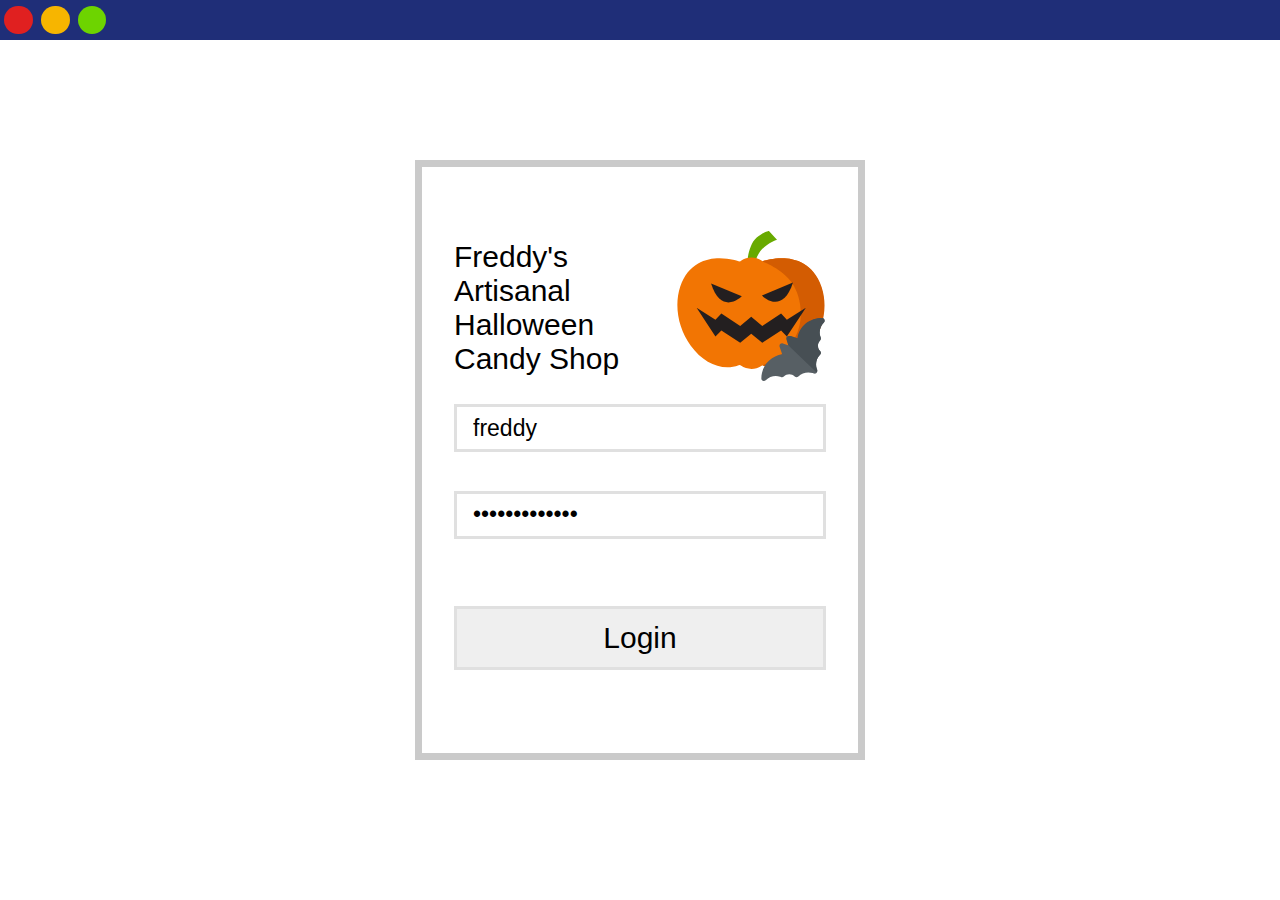
<file: index.html>
<!DOCTYPE html>
<html lang="en">
<head>
    <meta charset="UTF-8">
    <meta http-equiv="X-UA-Compatible" content="IE=edge">
    <meta name="viewport" content="width=device-width, initial-scale=1.0">
    <title>Welcome</title>
</head>
<body>
    <script>
        window.onload = function (){
            if(sessionStorage.getItem("access_token")){
                window.location = "./public/dashboard.html";
                window.location.href(`${window.location}`);
            } else {
                window.location = "./public/signin.html";
                window.location.href(`${window.location}`);
            }
            
        }
    </script>
</body>
</html>
</file>
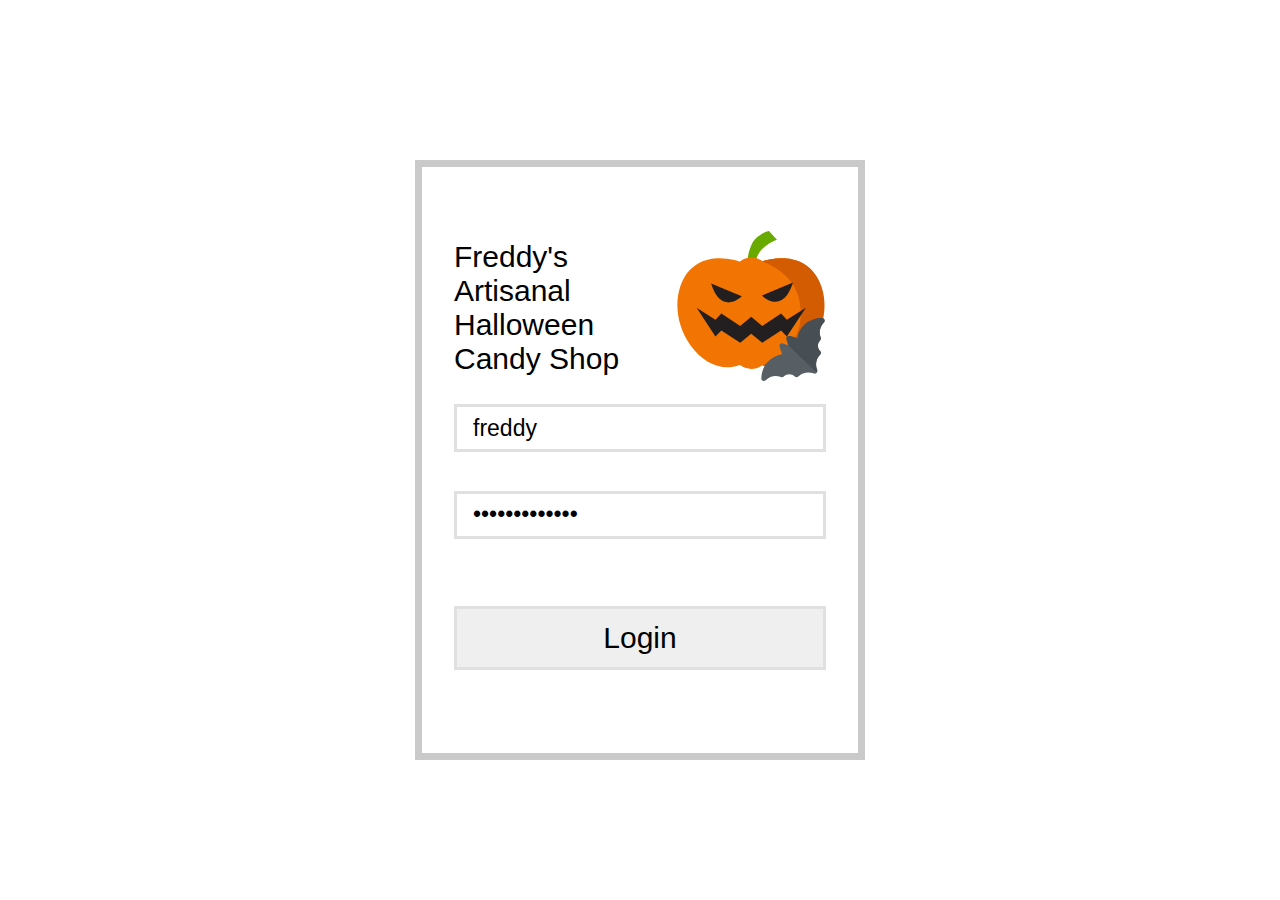
<file: public/index.html>
<!DOCTYPE html>
<html lang="en">
<head>
    <meta charset="UTF-8">
    <meta http-equiv="X-UA-Compatible" content="IE=edge">
    <meta name="viewport" content="width=device-width, initial-scale=1.0">
    <title>Document</title>
    <!-- <link rel="stylesheet" href="favicon.ico"> -->
    <link rel="stylesheet" href="css/signin.css">
</head>
<body>
    <div class="container">
        <div class="form-box" id="form">
            <div class="title">
                <span class="text">Freddy's Artisanal Halloween Candy Shop</span>
                <div class="img">
                    <img src="img/Freddys_Logo.svg" alt="">
                </div>
            </div>
            <input class="input-text" type="text" id="username" name="username" placeholder="username" value="freddy">
            <input class="input-text" type="password" id="password" name="password" placeholder="password" value="ElmStreet2019">

            <button class="login" type="submit" id="login">Login</button>
        </div>
    </div>
    <script src="js/signin.js"></script>
</body>
</html>
</file>
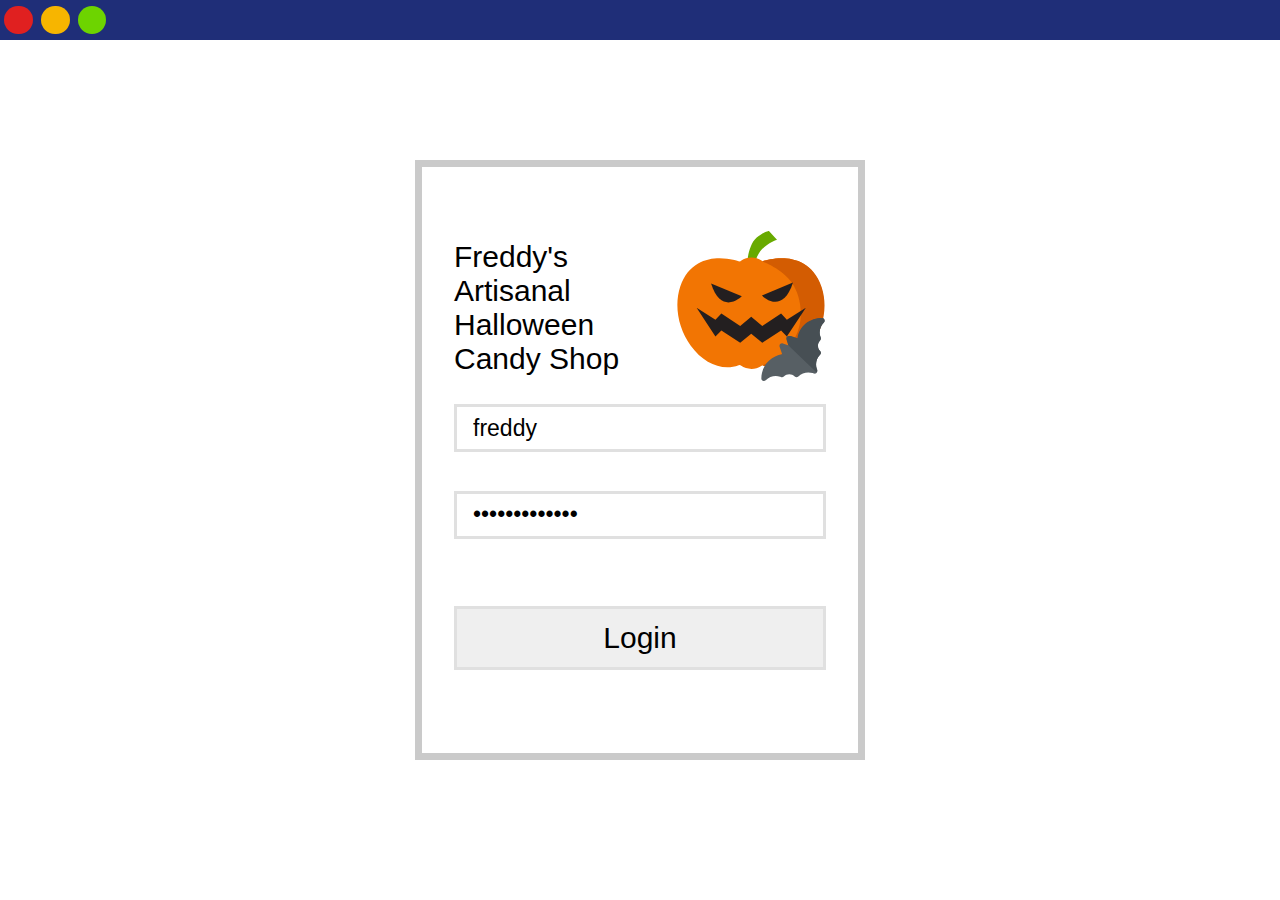
<file: public/orders.html>
<!DOCTYPE html>
<html lang="en">
<head>
  <meta charset="UTF-8">
  <meta http-equiv="X-UA-Compatible" content="IE=edge">
  <meta name="viewport" content="width=device-width, initial-scale=1.0">
  <title>Orders | Freddys</title>
    <link rel="stylesheet" href="./css/orders.css">
    <link href="https://cdnjs.cloudflare.com/ajax/libs/font-awesome/4.0.3/css/font-awesome.css" rel="stylesheet">
</head>
<body>
  <div class="bar">
    <div class="circle red"></div>
    <div class="circle yellow"></div>
    <div class="circle green"></div>
  </div>
  <div class="sidebar">
    <div class="img"><img src="./img/Freddys_Logo.svg" width="100px" height="100px"></div>
    <div class="links">
      <ul class="nav-links">
        <li>
            <a href="./dashboard.html">
              <span class="links_name">Dashboard</span>
            </a>
          </li>
          <li>
            <a href="./orders.html" class="active">
              <span class="links_name">Orders</span>
            </a>
          </li>
          <li>
            <a class="logout" onclick="logout()">
              <span class="links_name">Logout</span>
            </a>
          </li>
      </ul>
    </div>
  </div>
  <section class="main">
    <nav>
      <div class="sidebar-button">
        <span class="title">Orders</span>
      </div>
      <div class="search-box">
        <a>
        <i class="fa fa-search" aria-hidden="true"></i>
        </a>
        <input type="text" id="search" name="search" placeholder="Search..." onKeyUp="search(this)" >
      </div>
    </nav>
    <div class="container">
      <div class="card">
        <table id="catTable" width="100%">
          <thead>
            <tr>
              <th data-sort="name">Product Name</th>
              <th data-sort="date">Date</th>
              <th data-sort="price">Price</th>
              <th data-sort="status">Status</th>
            </tr>
          </thead>
          <tbody>
            <tr><td colspan="4"><i>Loading...</i></td></tr>
          </tbody>
        </table>
      </div>
      <div class="paging">
        <a href="javascript:prevPage()" id="btn_prev"><i class="fa fa-chevron-left" aria-hidden="true"></i></a> page: <span id="page_at"></span> of <span id="page_total"></span> <a href="javascript:nextPage()" id="btn_next"><i class="fa fa-chevron-right" aria-hidden="true"></i></a>
      </div>
      
    </div>
  </section>
  <script src="./js/orders.js"></script>
</body>
</html>
</file>
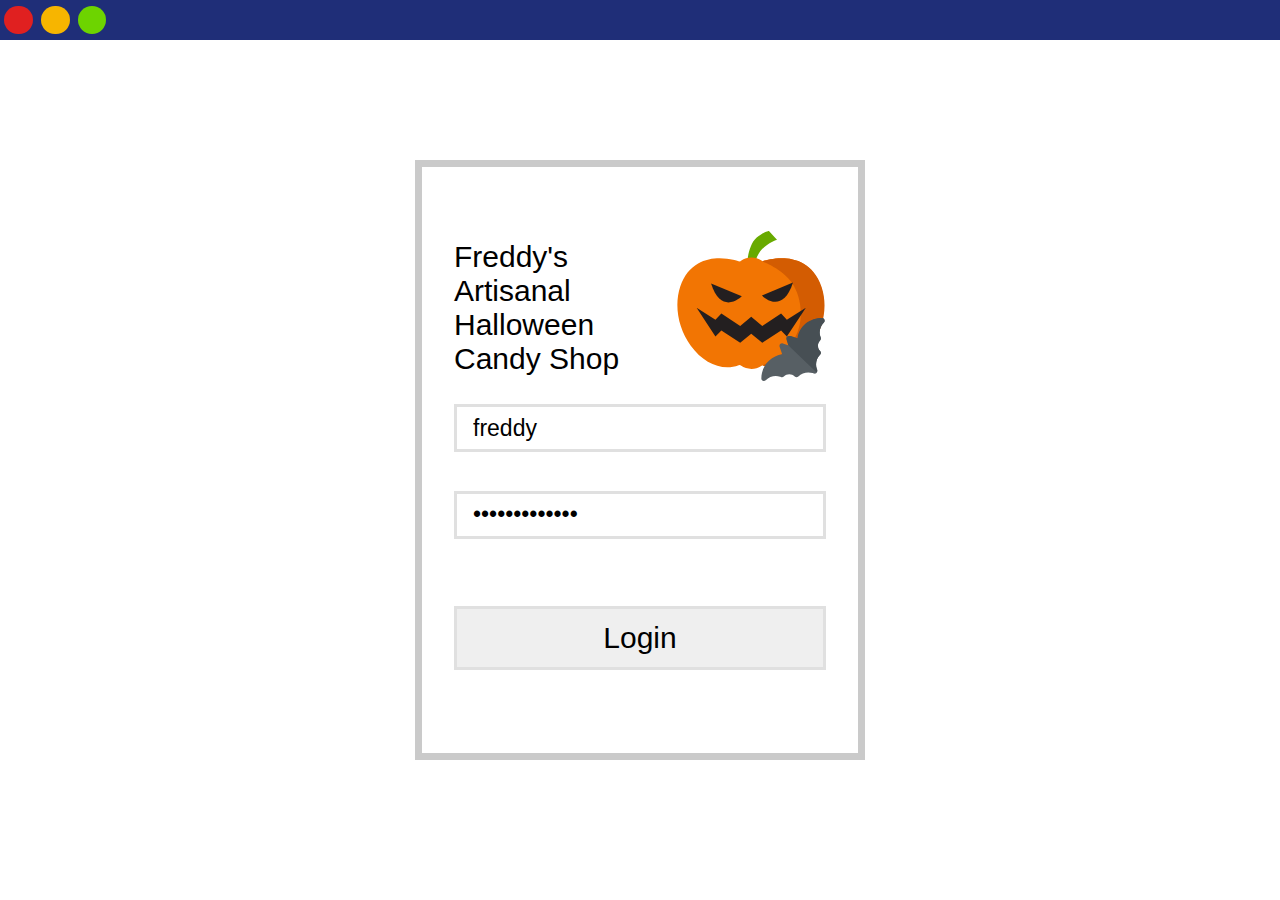
<file: public/signin.html>
<!DOCTYPE html>
<html lang="en">
<head>
    <meta charset="UTF-8">
    <meta http-equiv="X-UA-Compatible" content="IE=edge">
    <meta name="viewport" content="width=device-width, initial-scale=1.0">
    <title>SignIn | Freddys</title>
    <!-- <link rel="stylesheet" href="favicon.ico"> -->
    <link rel="stylesheet" href="./css/signin.css">
</head>
<body>
    <div class="bar">
    <div class="circle red"></div>
    <div class="circle yellow"></div>
    <div class="circle green"></div>
  </div>
    <div class="container">
        <div class="form-box" id="form">
            <div class="title">
                <span class="text">Freddy's Artisanal Halloween Candy Shop</span>
                <div class="img">
                    <img src="./img/Freddys_Logo.svg" alt="">
                </div>
            </div>
            <input class="input-text" type="text" id="username" name="username" placeholder="username" value="freddy">
            <input class="input-text" type="password" id="password" name="password" placeholder="password" value="ElmStreet2019">

            <button class="login" type="submit" id="login">Login</button>
        </div>
    </div>
    <script src="./js/signin.js"></script>
</body>
</html>
</file>
<file: public/css/signin.css>
* {
    margin: 0;
    padding: 0;
    box-sizing: border-box;
    font-family: 'Poppins', sans-serif;
}
.bar {
  position: fixed;
  z-index: 3;
    width: 100%;
  height:2.5rem;
  background-color: #1f2e78;
  display: flex;
  align-items: center;
}
.circle{
  border-radius:100%;
  background:white;
  height:1.8rem;
  width: 1.8rem;
  margin: 4px;
}
.red { background:#e02020}
.yellow { background:#f7b500}
.green {background:#6dd400}

.container {
    font-family: 'Poppins', sans-serif;
    display: flex;
    justify-content: center;
    padding-top: 10rem;

}

.form-box {
    border: 7px solid #cacaca;
    width: 450px;
    height: 600px;
    padding: 4rem 2rem 3rem 2rem;
}

.title {
    display: flex;
    justify-content: center;
    align-items: center;
}

.text {
    font-size: 30px;
}

.img img {
    width: 150px;
    height: 150px;
}

.input-text {
    width: 100%;
    height: 3rem;
    border: 3px solid #e0e0e0;
    margin: 1.2rem 0;
    padding: 1rem;
    font-size: 23px;
}

.error {
    color: red;
    text-align: center;
    visibility: hidden;
}

.login {
    width: 100%;
    height: 4rem;
    border: 3px solid #e0e0e0;
    margin-top: 3rem;
    margin-bottom: 2rem;
    font-size: 30px;
    padding: 0.5rem;
    cursor: pointer;
}
.login:hover {
 background-color: #bcbcbc;
}
.login:focus {
    background-color: #8bacb8;
    color: #05324b;
    border: 1px solid #05324b;
}
</file>
<file: public/css/orders.css>
* {
    margin: 0;
    padding: 0;
    box-sizing: border-box;
    font-family: 'Poppins', sans-serif;
}
.bar {
  position: fixed;
  z-index: 3;
    width: 100%;
  height:2.5rem;
  background-color: #1f2e78;
  display: flex;
  align-items: center;
}
.circle{
  border-radius:100%;
  background:white;
  height:1.8rem;
  width: 1.8rem;
  margin: 4px;
}
.red { background:#e02020}
.yellow { background:#f7b500}
.green {background:#6dd400}

.sidebar {
    position: fixed;
    height: 100%;
    width: 240px;
    transition: all 0.5s ease;
    border-right: #9c9c9cd0 2px solid;
    align-items: center;
}

.sidebar.active {
    width: 60px;
}

.sidebar .img {
    margin-top: 3rem;
    display: flex;
    align-items: center;
    justify-content: center;
}

.sidebar .nav-links {
    margin-top: 2rem;
}

.sidebar .nav-links li {
    position: relative;
    list-style: none;
    height: 50px;
}

.sidebar .nav-links li a {
    height: 100%;
    width: 100%;
    display: flex;
    align-items: center;
    padding: 0 3rem;
    text-decoration: none;
    transition: all 0.4s ease;
}

.sidebar .nav-links li a.active {
    background: #f1f1f1;
}

.sidebar .nav-links li a:hover {
    background: #f0f0f0;
}

.sidebar .nav-links li a:focus {
    border: 1px solid#acacac;
}

.logout:hover {
    background: #f56565 !important;
}

.sidebar .nav-links li i {
    min-width: 60px;
    text-align: center;
    font-size: 18px;
    color: #272727;
}

.sidebar .nav-links li a .links_name {
    color: #353535;
    font-size: 15px;
    font-weight: 400;
    white-space: nowrap;
}

.sidebar .nav-links .log_out {
    position: absolute;
    bottom: 0;
    width: 100%;
}


.main {
    position: relative;
    background: #ffffff;
    min-height: 100vh;
    width: calc(100% - 240px);
    left: 240px;
    transition: all 0.5s ease;
    padding-top: 2.5rem;
}
.title {
    font-size: 30px;
    color: #5e5e5e;
}
.sidebar.active~.main {
    width: calc(100% - 60px);
    left: 60px;
}

.main nav {
    display: flex;
    justify-content: space-between;
    height: 60px;
    background: #fff;
    display: flex;
    align-items: center;
    position: fixed;
    width: calc(100% - 240px);
    padding: 0 2rem;
    transition: all 0.5s ease;
}


.sidebar.active~.main nav {
    left: 60px;
    width: calc(100% - 60px);
}

nav .search-box input {
    height: 100%;
    border: 1px solid #b3b3b3;
    font-size: 18px;
    padding: 0.2rem 1rem;
    margin-right: 1rem;
}
.container {
    padding-top: 4rem;
    align-items: center;
    justify-content:unpleaset;
}
.container .card {
            border: 3px solid #d6d6d6;
            width: 96%;
            height:fit-content;
            padding: 1rem;
            margin: 2%;
        }
.paging {
            margin: 0 2%;
            padding: 0 1rem;
            }
.catTable {
    align-items: flex-start;
}

th {
    color: #5e5e5e;
    text-align: left;
}
</file>
